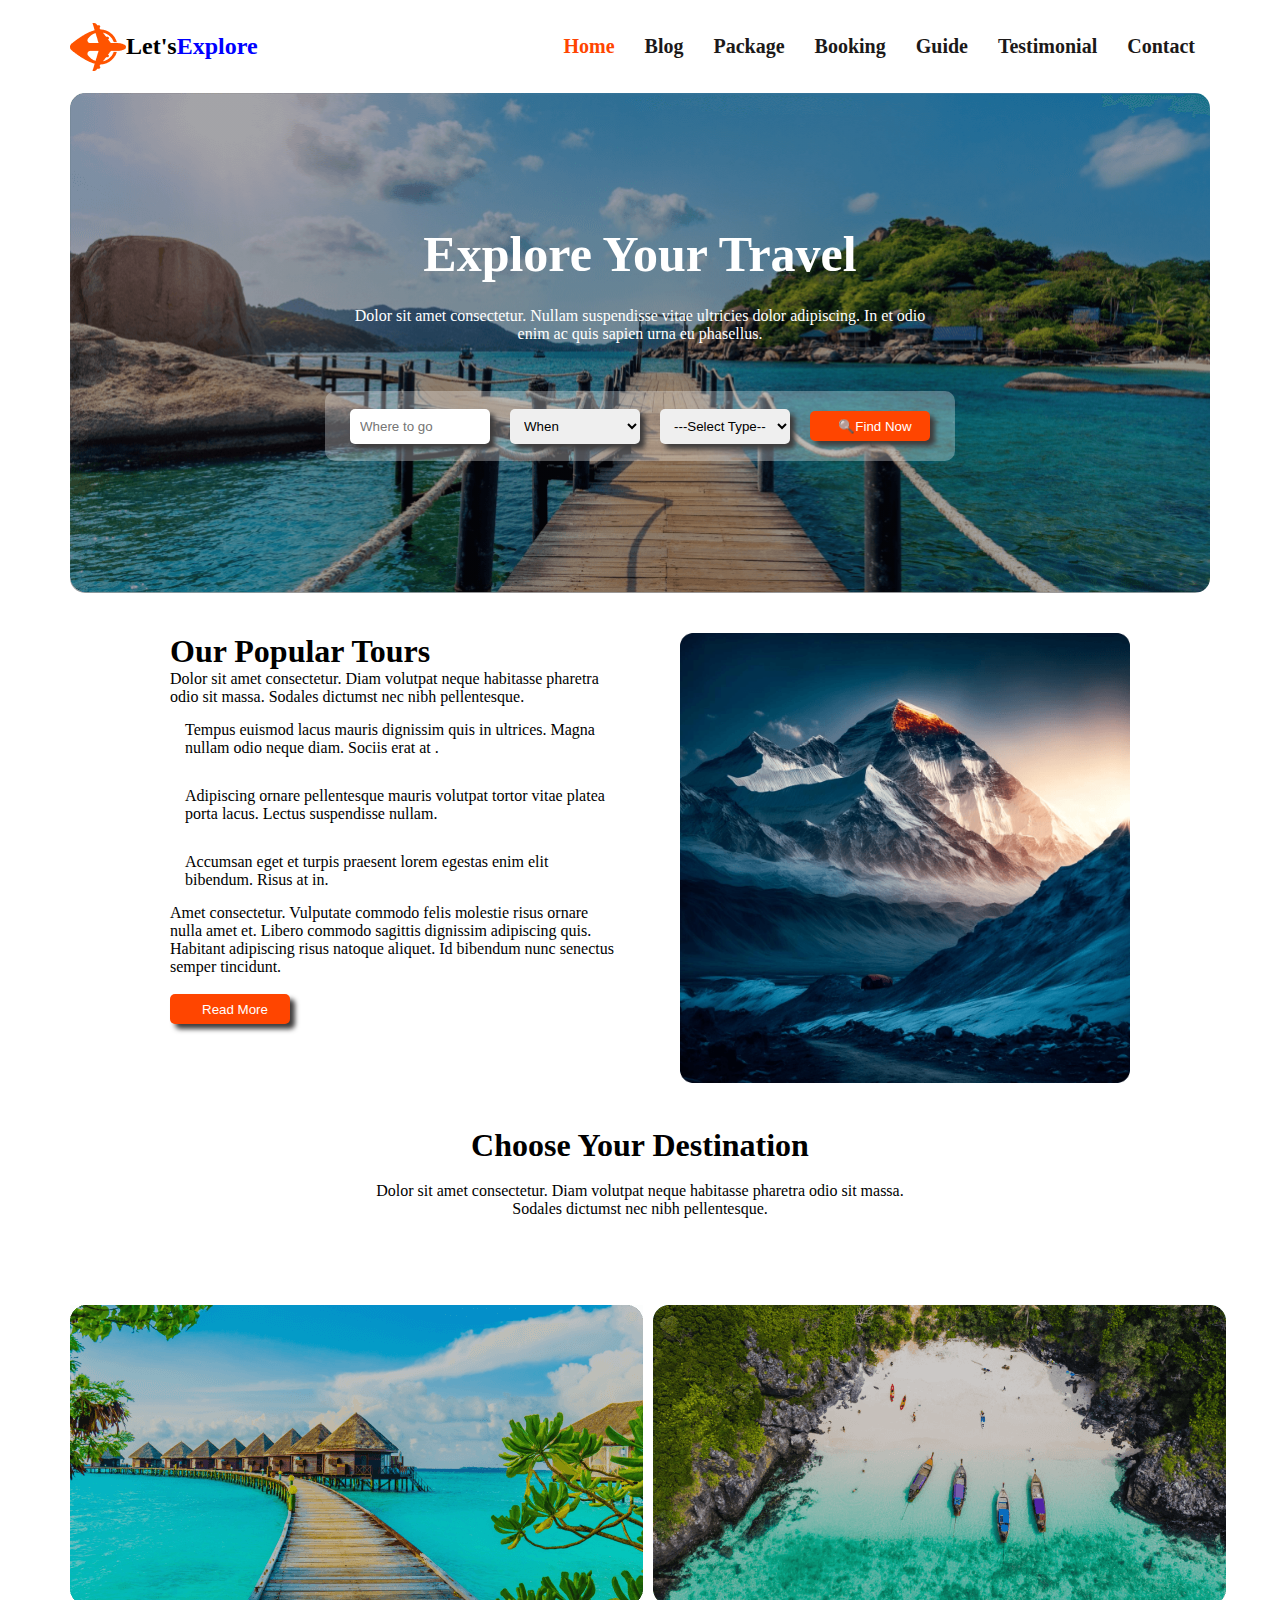
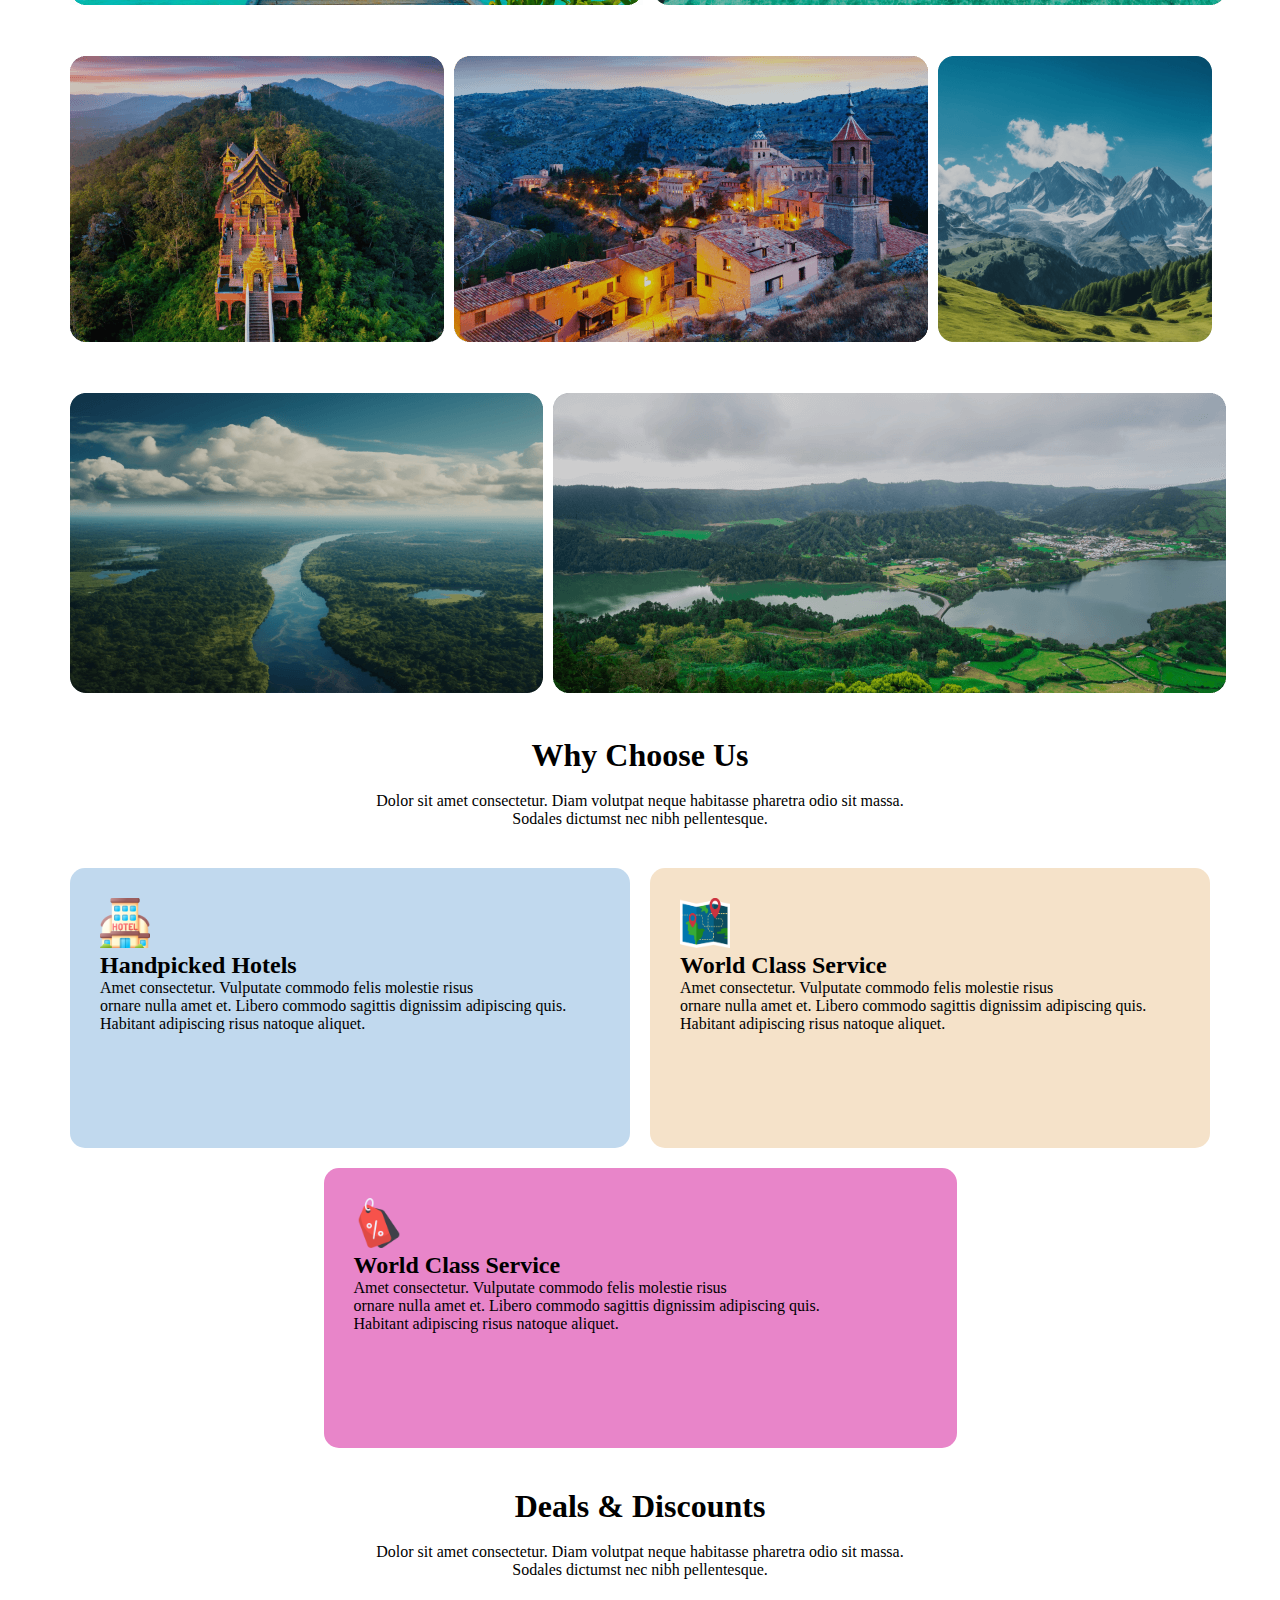
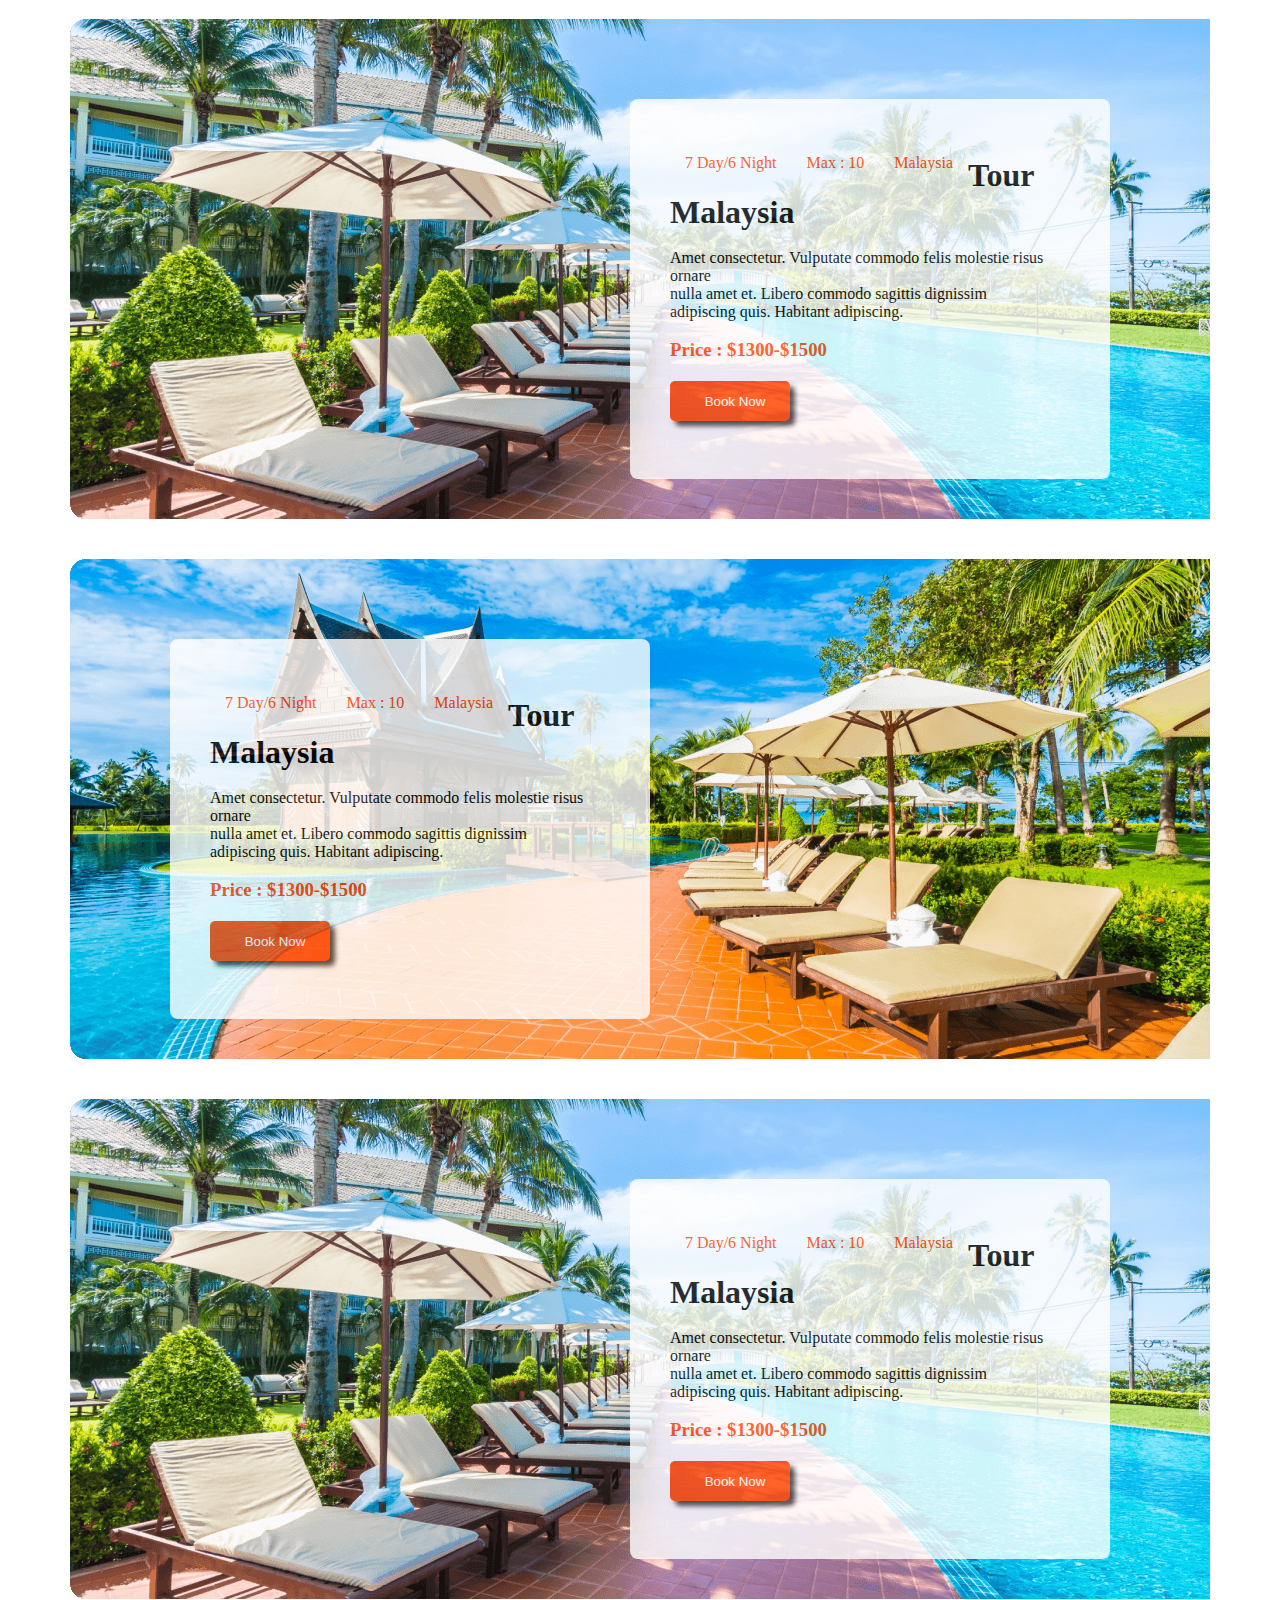
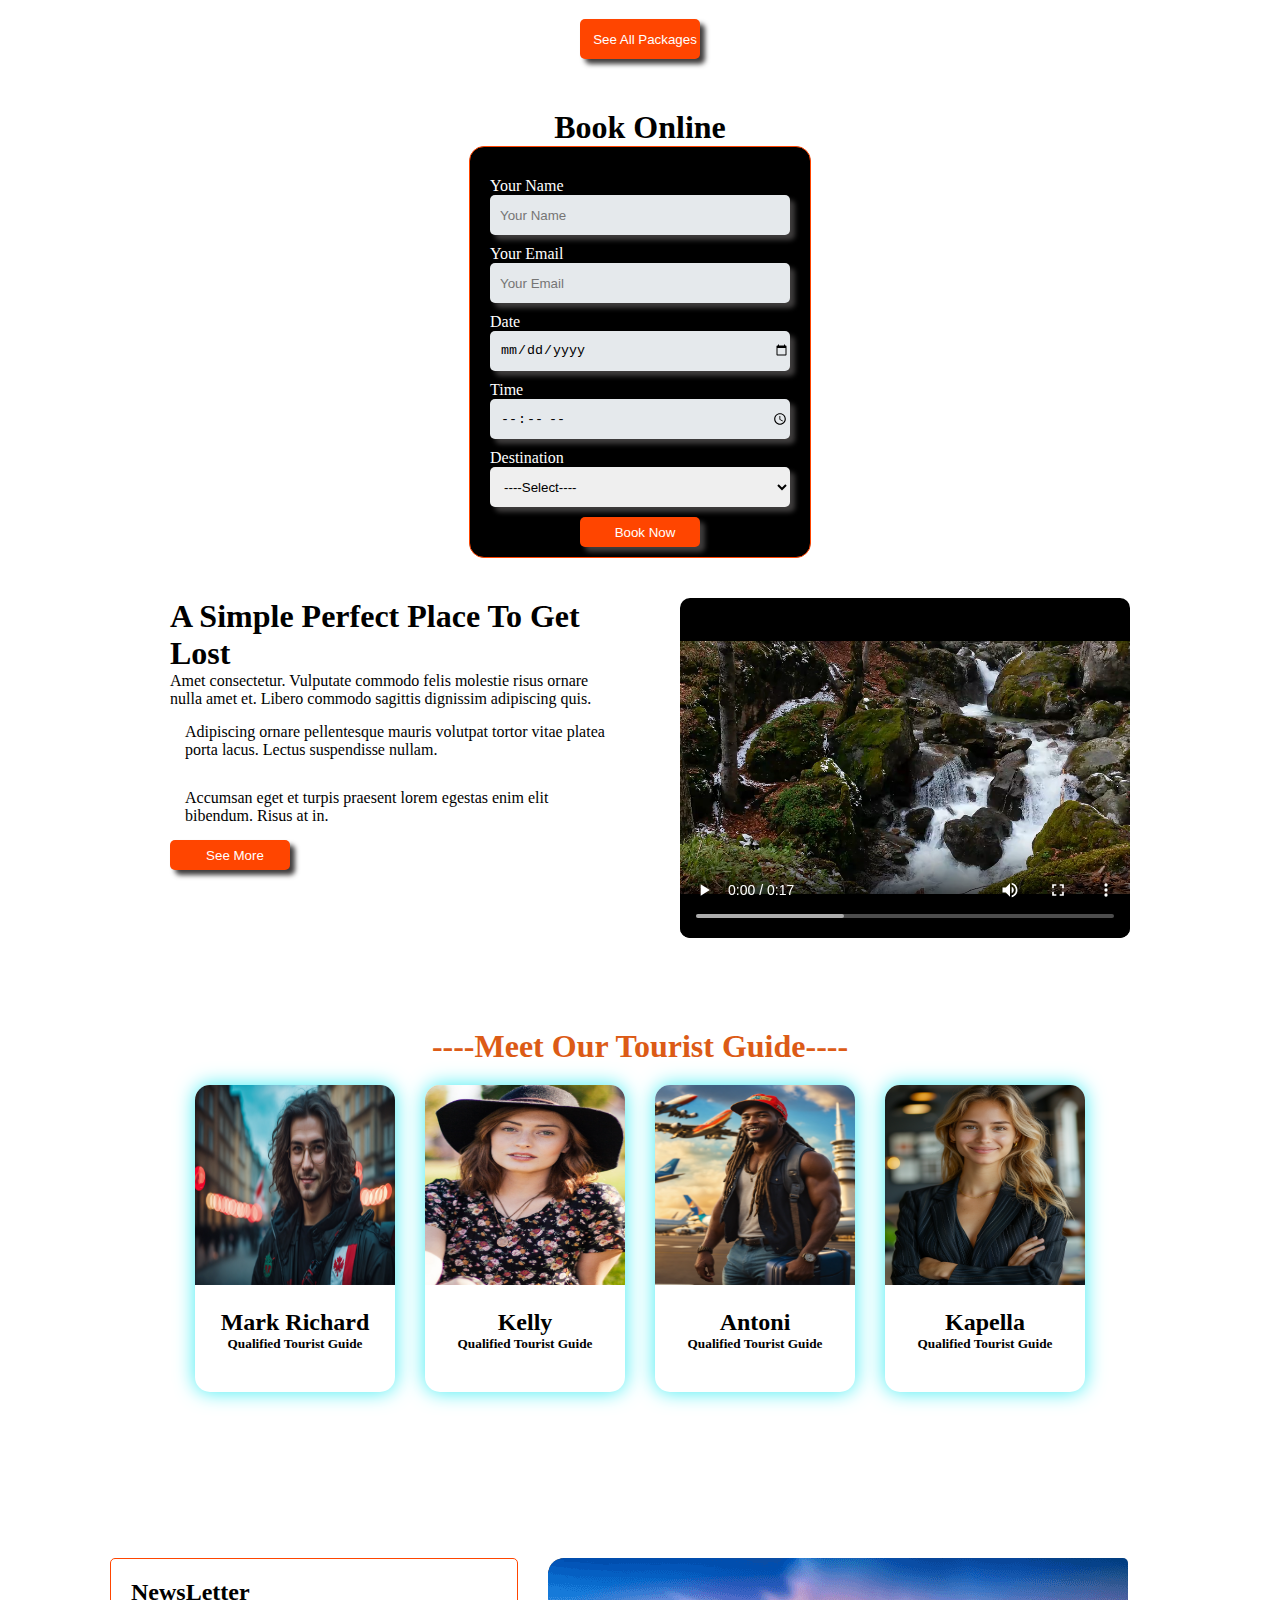
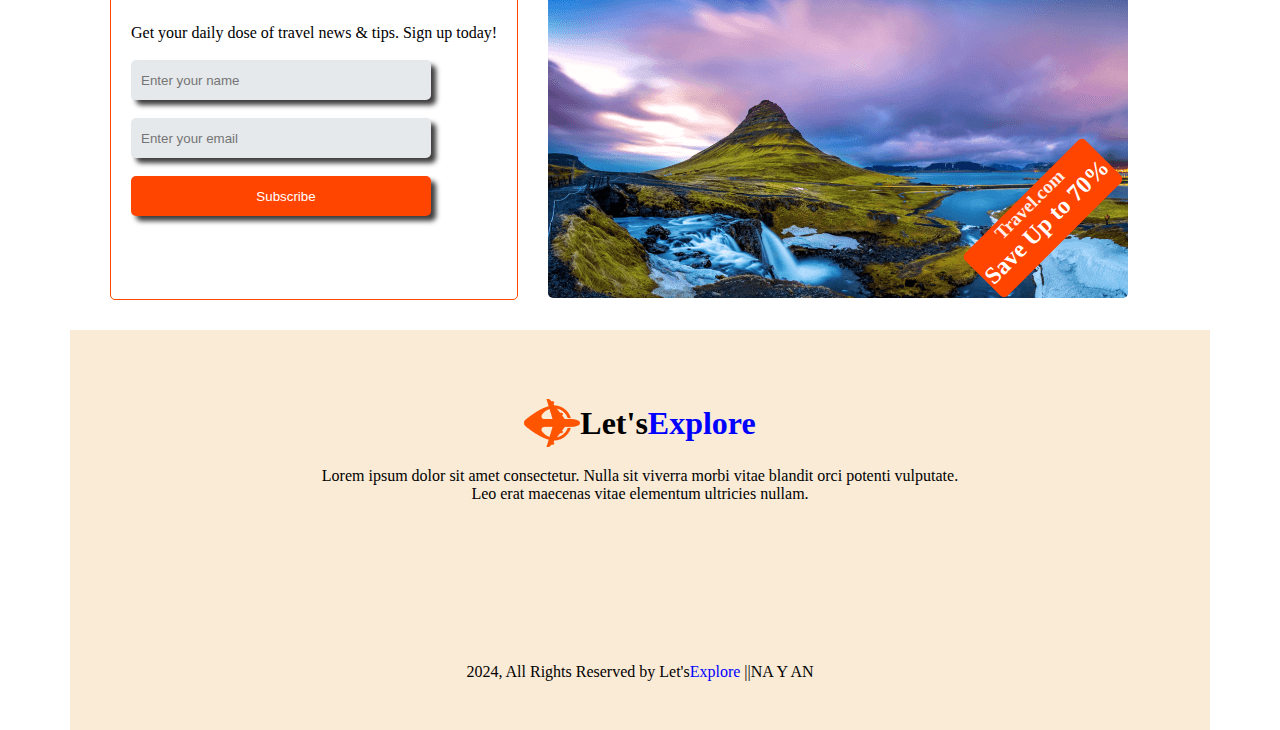
<file: index.html>
<!DOCTYPE html>
<html lang="en">
<head>
    <meta charset="UTF-8">
    <meta name="viewport" content="width=device-width, initial-scale=1.0">
    <title>Let's Explore</title>
    <link rel="shortcut icon" href="./Images/navlogo.png" type="image/x-icon">
    <link rel="stylesheet" href="travel-blog.css">
    <link rel="stylesheet" href="https://cdnjs.cloudflare.com/ajax/libs/font-awesome/6.7.1/css/all.min.css" integrity="sha512-5Hs3dF2AEPkpNAR7UiOHba+lRSJNeM2ECkwxUIxC1Q/FLycGTbNapWXB4tP889k5T5Ju8fs4b1P5z/iB4nMfSQ==" crossorigin="anonymous" referrerpolicy="no-referrer" />
</head>
<body>

    <header>
                    <!-- Navbar section -->

            <div class="navbar">
                <nav>
                    <ul class="nav-head">
                        <div class="nav-left">
                            <img src="Images/navlogo.png" alt="">
                            <h2>Let's<span>Explore</span></h2>
                            
                        </div>
                        <div class="nav-title">
                            <li><a style="color: orangered;" href="#home">Home</a></li>
                            <li><a href="#blog">Blog</a></li>
                            <li><a href="#package">Package</a></li>
                            <li><a href="#book">Booking</a></li>
                            <li><a href="#guide">Guide</a></li>
                            <li><a href="#testimonial">Testimonial</a></li>
                            <li><a href="#contact">Contact</a></li>

                        </div>
                    </ul>
                </nav>
            </div>

        <!-- Banner Section -->
        
            <div id="home" class="banner">
                <div class="banner-outer">
                    <div class="banner-title">
                        <div class="banner-heading">
                            <h1>Explore Your Travel</h1>
                        </div>
                        <p>Dolor sit amet consectetur. Nullam suspendisse vitae ultricies dolor adipiscing. In et odio <br> enim ac quis sapien urna eu phasellus.</p>
                    </div>
                    <div class="input-section-outer">
                        <div class="input-section">
                            <input class="input-inner" placeholder="Where to go" type="text" name="" id="">
                            <select class="input-inner" name="" id="">
                                <option selected value="">When</option>
                                <option value="">ngbng</option>
                                <option value="">fbgb</option>
                                <option value="">gfddfg</option>
                            </select>
                            <select class="input-inner" name="" id="">
                                <option selected value="">---Select Type--</option>
                                <option value="">Day</option>
                                <option value="">Night</option>
                            </select>
                            <button class="input-inner" >🔍Find Now</button>
                        </div>
                    </div>
                </div>
            </div>
 </header>

<main>
              <!-- popular section -->

    <div class="popular-section">
        <div class="popular-title">
            <h1>Our Popular Tours</h1>
            <p>
                <p>Dolor sit amet consectetur. Diam volutpat neque habitasse pharetra odio sit massa. Sodales dictumst nec nibh pellentesque.</p>
                <li>Tempus euismod lacus mauris dignissim quis in ultrices. Magna nullam odio neque diam. Sociis erat at .</li>
                <li>Adipiscing ornare pellentesque mauris volutpat tortor vitae platea porta lacus. Lectus suspendisse nullam.</li>
                <li> Accumsan eget et turpis praesent lorem egestas enim elit bibendum. Risus at in.</li>
                <p>Amet consectetur. Vulputate commodo felis molestie risus 
                    ornare nulla amet et. Libero commodo sagittis dignissim adipiscing quis. Habitant adipiscing risus natoque aliquet. Id bibendum nunc senectus semper tincidunt. </p>
            </p><br>
            <button>Read More</button>
        </div>
        
        <div class="popular-img-first">
            <img src="./Images/popular.png" alt="">
        </div>
    </div>

    <!-- Destination section -->
     <div class="destination-section">
        <h1>Choose Your Destination</h1><br>
        <p>Dolor sit amet consectetur. Diam volutpat neque habitasse pharetra odio sit massa. <br> Sodales dictumst nec nibh pellentesque.</p>
     </div>

     <!-- multi-image section -->
      <div id="blog" class="multi-img">
        <div class="st-nd">

            <div class="img1">
                <h3>Maldives</h3>
                <img src="./Images/maldive.png" alt="">
            </div>
            <div class="img1">
                <h3>Indonesia</h3>
                <img src="./Images/indonesia.png" alt="">
            </div>
        </div>
         <div class="rd-to-th">
            <div class="img1">
                <h3>Srilanka</h3>
                <img src="./Images/srilanka.png" alt="">
            </div>
           <div class="img1">
                <h3>North America</h3>
                <img src="./Images/north.png" alt="">
           </div>
            <div class="img1">
                <h3>Kashmir</h3>
                <img src="./Images/kashmir.png" alt="">
            </div>
         </div>
         <div class="th">
            <div class="img1">
                <h3>Bangladesh</h3>
                <img src="./Images/bangladesh.png" alt="">
            </div>
            <div class="img1">
                <h3>Sundarban</h3>
                <img src="./Images/bandarban.png" alt="">
            </div>
         </div>
      </div>
   

          <!-- Choose section -->
     <div class="destination-section">
        <h1>Why Choose Us</h1><br>
        <p>Dolor sit amet consectetur. Diam volutpat neque habitasse pharetra odio sit massa. <br> Sodales dictumst nec nibh pellentesque.</p>
     </div>
      
     <!-- service section -->
      <div class="service">
        <div class="first">
            <img class="service-icons" src="./Images/hotel.png" alt="">
            <h2>Handpicked Hotels</h2>
            <p>Amet consectetur. Vulputate commodo felis molestie risus <br> ornare nulla amet et. Libero commodo sagittis dignissim adipiscing quis. <br> Habitant adipiscing risus natoque aliquet. </p>
        </div>
        <div class="second">
            <img  class="service-icons" src="./Images/map.png" alt="">
            <h2>World Class Service</h2>
            <p>Amet consectetur. Vulputate commodo felis molestie risus <br> ornare nulla amet et. Libero commodo sagittis dignissim adipiscing quis. <br> Habitant adipiscing risus natoque aliquet. </p>
        </div>
    </div>
        <div class="service2">
            <div class="third">
                <img class="service-icons" src="./Images/price.png" alt="">
                <h2>World Class Service</h2>
                <p>Amet consectetur. Vulputate commodo felis molestie risus <br> ornare nulla amet et. Libero commodo sagittis dignissim adipiscing quis. <br> Habitant adipiscing risus natoque aliquet. </p>
            </div>
        </div>
      


      <!-- Discounts section -->
      <div class="destination-section">
        <h1>Deals & Discounts</h1><br>
        <p>Dolor sit amet consectetur. Diam volutpat neque habitasse pharetra odio sit massa. <br> Sodales dictumst nec nibh pellentesque.</p>
     </div>

     <!-- Double div section -->
      <div id="package" class="double-div">
        <div class="front-div">
                 <div class="icons">
                    <ul>
                        
                        <li><i class="fa-solid fa-clock"></i> 7 Day/6 Night</li>
                        
                        <li><i class="fa-solid fa-user-group"></i> Max : 10</li>
                        

                        <li><i class="fa-solid fa-location-dot"></i></i> Malaysia</li>
                    </ul><br>
                 </div>
                 
                
                    <h1>Tour Malaysia</h1><br>
                <p>Amet consectetur. Vulputate commodo felis  
                    molestie risus  ornare<br> nulla amet et.  Libero commodo sagittis dignissim<br> adipiscing quis.  Habitant adipiscing.</p> <br>
                    <h3 style="color: orangered;">Price : $1300-$1500</h3>
                <button class="inner-btn">Book Now</button>
                
            
        </div>
      </div>
      <div class="double-div-left">
        <div class="front-div-left">
                 <div class="icons">
                    <ul>
                        
                        <li><i class="fa-solid fa-clock"></i> 7 Day/6 Night</li>
                        
                        <li><i class="fa-solid fa-user-group"></i> Max : 10</li>
                        

                        <li><i class="fa-solid fa-location-dot"></i></i> Malaysia</li>
                    </ul><br>
                 </div>
                <h1>Tour Malaysia</h1><br>
                <p>Amet consectetur. Vulputate commodo felis  
                    molestie risus  ornare<br> nulla amet et.  Libero commodo sagittis dignissim<br> adipiscing quis.  Habitant adipiscing.</p> <br>
                    <h3 style="color: orangered;">Price : $1300-$1500</h3>
                <button class="inner-btn">Book Now</button>
            
        </div>
      </div>
      <div class="double-div">
        <div class="front-div">
                 <div class="icons">
                    <ul>
                        
                        <li><i class="fa-solid fa-clock"></i> 7 Day/6 Night</li>
                        
                        <li><i class="fa-solid fa-user-group"></i> Max : 10</li>
                        

                        <li><i class="fa-solid fa-location-dot"></i></i> Malaysia</li>
                    </ul><br>
                 </div>
                <h1>Tour Malaysia</h1><br>
                <p>Amet consectetur. Vulputate commodo felis  
                    molestie risus  ornare<br> nulla amet et.  Libero commodo sagittis dignissim<br> adipiscing quis.  Habitant adipiscing.</p> <br>
                    <h3 style="color: orangered;">Price : $1300-$1500</h3>
                <button class="inner-btn">Book Now</button>
            
        </div>
      </div>

      <!-- All package button -->
       <div class="all-package">
            <button class="inner-btn">See All Packages</button>
       </div>


       <!--Online Booking Start -->
    <div id="book" class="booking">
            <h1 class="">Book Online</h1>
            <form>
                <div id="booking" class="news-letter-left">
                    
                        <div class="name">
                            <label for="name">Your Name</label><br>
                            <input type="text" class="news-input" id="name" placeholder="Your Name">
                            
                        </div>
                   
                        <div class="email">
                            <label for="email">Your Email</label><br>
                            <input type="email" class="news-input" id="email" placeholder="Your Email">
                            
                        </div>

                        <div class="date" id="date3" >
                            <label for="datetime">Date</label><br>
                            <input type="date" class="news-input" id="datetime" placeholder="Date & Time" />
                            
                        </div>
                        <div class="date" id="date3" >
                            <label for="datetime">Time</label><br>
                            <input type="time" class="news-input" id="datetime" placeholder="Date & Time" />
                            
                        </div>

                        <div class="destination">
                            <label for="select1">Destination</label><br>
                            <select class="news-input" id="select1">
                                <option selected value="8">----Select----</option>
                                <option value="1">Maldives</option>
                                <option value="2">Indonesia</option>
                                <option value="3">Srilanka</option>
                                <option value="4">North America</option>
                                <option value="5">Kashmir</option>
                                <option value="6">Bangladesh</option>
                                <option value="7">Bandarban</option>
                                

                            </select>
                            
                        </div>
                   
  
                    <div style="text-align: center;" class="book-btn">
                        <button class="" type="submit">Book Now</button>
                    </div>
                </div>
            </form>
    </div>

       <!-- Online Booking End -->

       <!-- Video section  -->

       <div id="testimonial" class="popular-section">
        <div class="popular-title">
            <h1>A Simple Perfect Place To Get Lost</h1>
            <p>
                 <p>Amet consectetur. Vulputate commodo felis molestie risus 
                    ornare nulla amet et. Libero commodo sagittis dignissim adipiscing quis.</p>
                
                <li>Adipiscing ornare pellentesque mauris volutpat tortor vitae platea porta lacus. Lectus suspendisse nullam.</li>
                <li> Accumsan eget et turpis praesent lorem egestas enim elit bibendum. Risus at in.</li>
               
            </p><br>
            <button>See More</button>
        </div>
        
        <div class="popular-img">
            
            <video controls src="./Images/mountain.mp4"></video>
        </div>
    </div>


                             <!-- Testimonial Section Start -->

    
  <div id="guide" class="tourist-guide-outer">
    <h1>----Meet Our Tourist Guide----</h1>    
    <div class="tourist-guide">
           
            <div class="guide">
                 <div class="guide-part1">
                     <img src="./Images/mark.webp" alt="">
                 </div>
                 <div class="guide-part2">
                     <h2>Mark Richard</h2>
                     <h5>Qualified Tourist Guide</h5>
                     <div class="guide-icons">
                        <i class="fa-brands fa-twitter"></i>
                        <i class="fa-brands fa-facebook"></i>
                        <i class="fa-brands fa-instagram"></i>
                     </div>
            
                 </div>
            </div>
            <div class="guide">
                 <div class="guide-part1">
                     <img src="./Images/f1.jpg" alt="">
                 </div>
                 <div class="guide-part2">
                     <h2>Kelly</h2>
                     <h5>Qualified Tourist Guide</h5>
                     <div class="guide-icons">
                        <i class="fa-brands fa-twitter"></i>
                        <i class="fa-brands fa-facebook"></i>
                        <i class="fa-brands fa-instagram"></i>
                     </div>
            
                 </div>
            </div>
            <div class="guide">
                 <div class="guide-part1">
                     <img src="./Images/antoni.webp" alt="">
                 </div>
                 <div class="guide-part2">
                     <h2>Antoni</h2>
                     <h5>Qualified Tourist Guide</h5>
                     <div class="guide-icons">
                        <i class="fa-brands fa-twitter"></i>
                        <i class="fa-brands fa-facebook"></i>
                        <i class="fa-brands fa-instagram"></i>
                     </div>
            
                 </div>
            </div>
            <div class="guide">
                 <div class="guide-part1">
                     <img src="./Images/f2.png" alt="">
                 </div>
                 <div class="guide-part2">
                     <h2>Kapella</h2>
                     <h5>Qualified Tourist Guide</h5>
                     <div class="guide-icons">
                        <i class="fa-brands fa-twitter"></i>
                        <i class="fa-brands fa-facebook"></i>
                        <i class="fa-brands fa-instagram"></i>
                     </div>
            
                 </div>
            </div>
          
           </div> 
  </div>             

    <!-- News Letter section -->

    <div id="contact" class="news-letter">
        <div class="news-letter-left">
            <h2>NewsLetter</h2><br>
            <p>Get your daily dose of travel news & tips. Sign up today!</p><br>
            <input class="news-input" type="text" placeholder="Enter your name" name="" id=""><br><br>
            <input class="news-input" type="email" placeholder="Enter your email" name="" id=""><br><br>
            <button class="news-input">Subscribe</button><br><br>
        </div>
        <div class="news-letter-right">
            <div class="uper">
                <h3 style="opacity: 0.9;">Travel.com </h3>
                <h2>Save Up to 70%</h2>
            </div>
            
        </div>
    </div>


</main>
<!-- Footer-section -->
    <footer>
        <div class="footer-section">
            <div class="logo-title">
                <div class="logo">
                    <img src="./Images/navlogo.png" alt="">
                    <h1>Let's<span>Explore</span></h1>
                </div>
                <div class="footer-title">
                    <p>Lorem ipsum dolor sit amet consectetur. Nulla sit viverra morbi vitae blandit orci potenti vulputate. <br> Leo erat maecenas vitae elementum ultricies nullam. </p>
                </div>
                <div class="footer-icons">
                    <i class="fa-brands fa-twitter"></i>
                    <i class="fa-brands fa-facebook"></i>
                    <i class="fa-brands fa-instagram"></i>
                    <i class="fa-brands fa-github"></i>
                </div>
            </div>
            <div class="footer-lower">
                <p>2024, All Rights Reserved by Let's<span>Explore</span> ||NA Y AN</p>
            </div>
        </div>
    </footer>
    
</body>
</html>
</file>
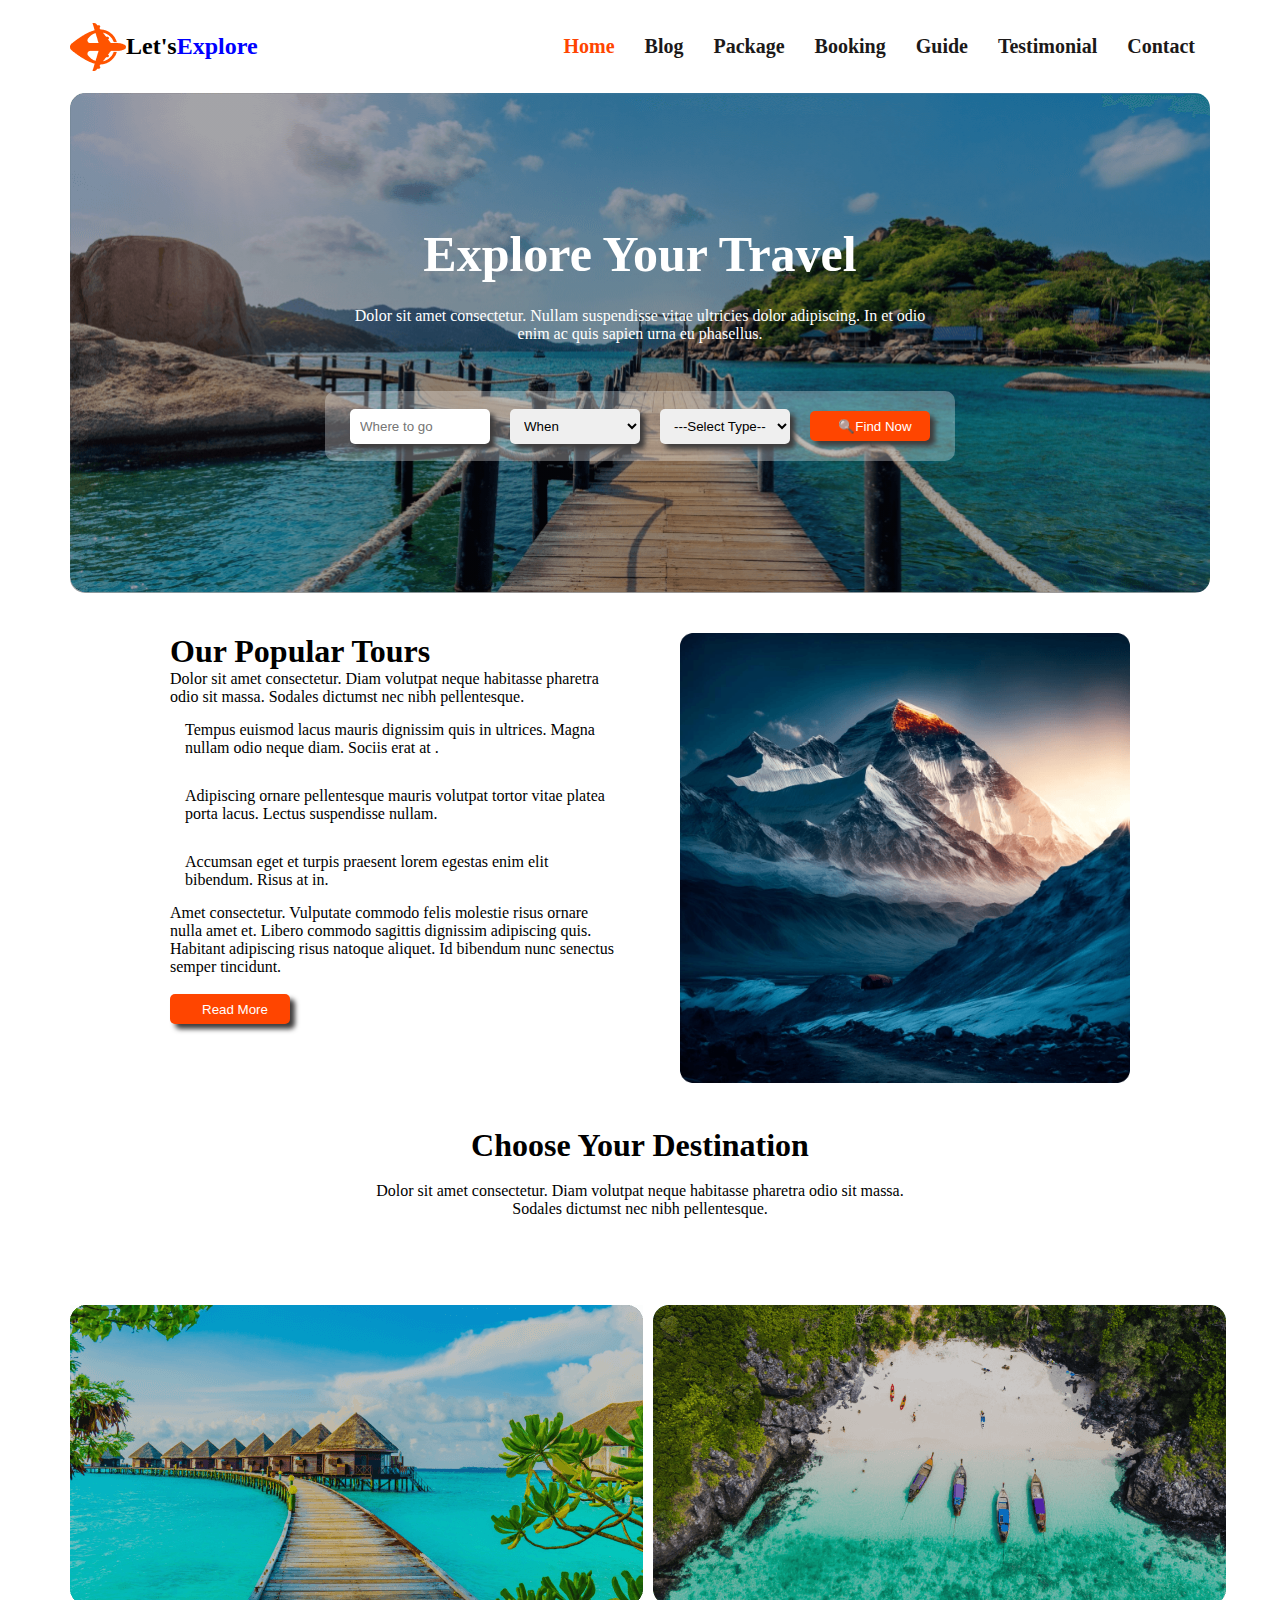
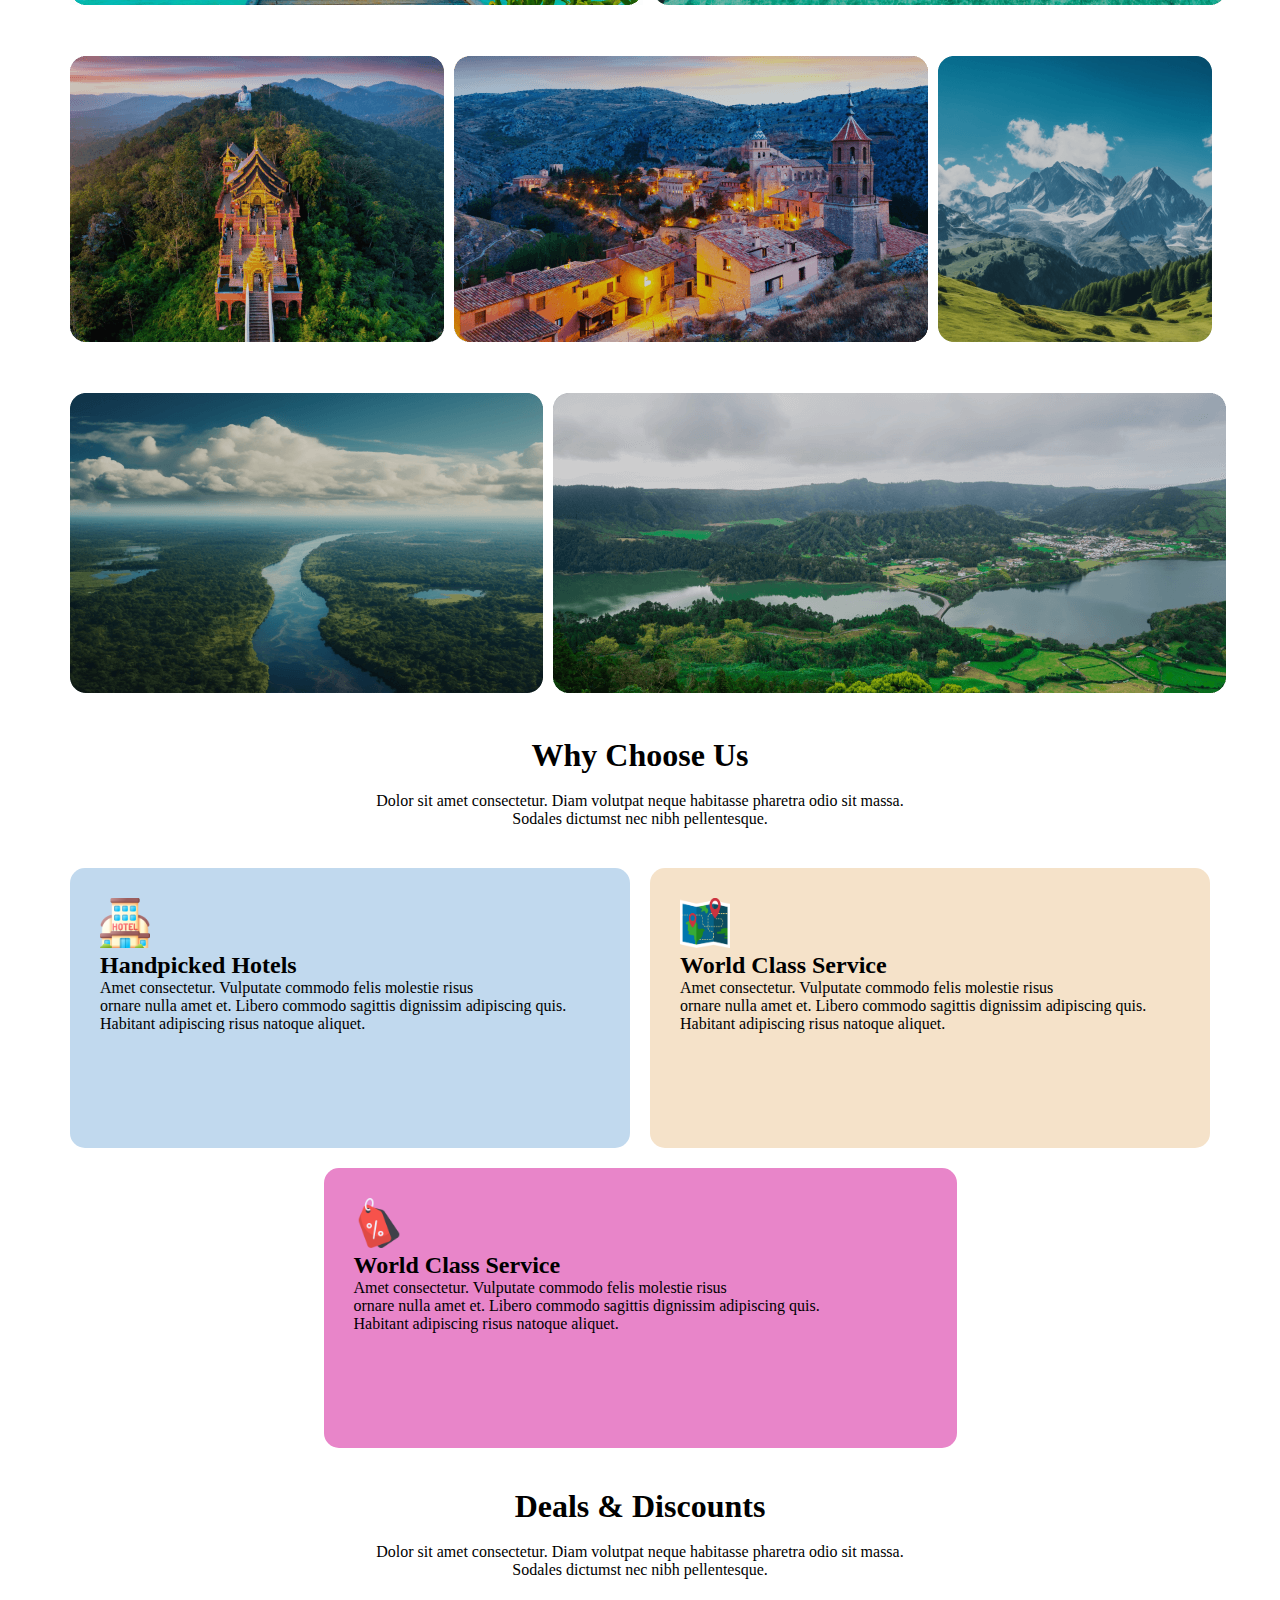
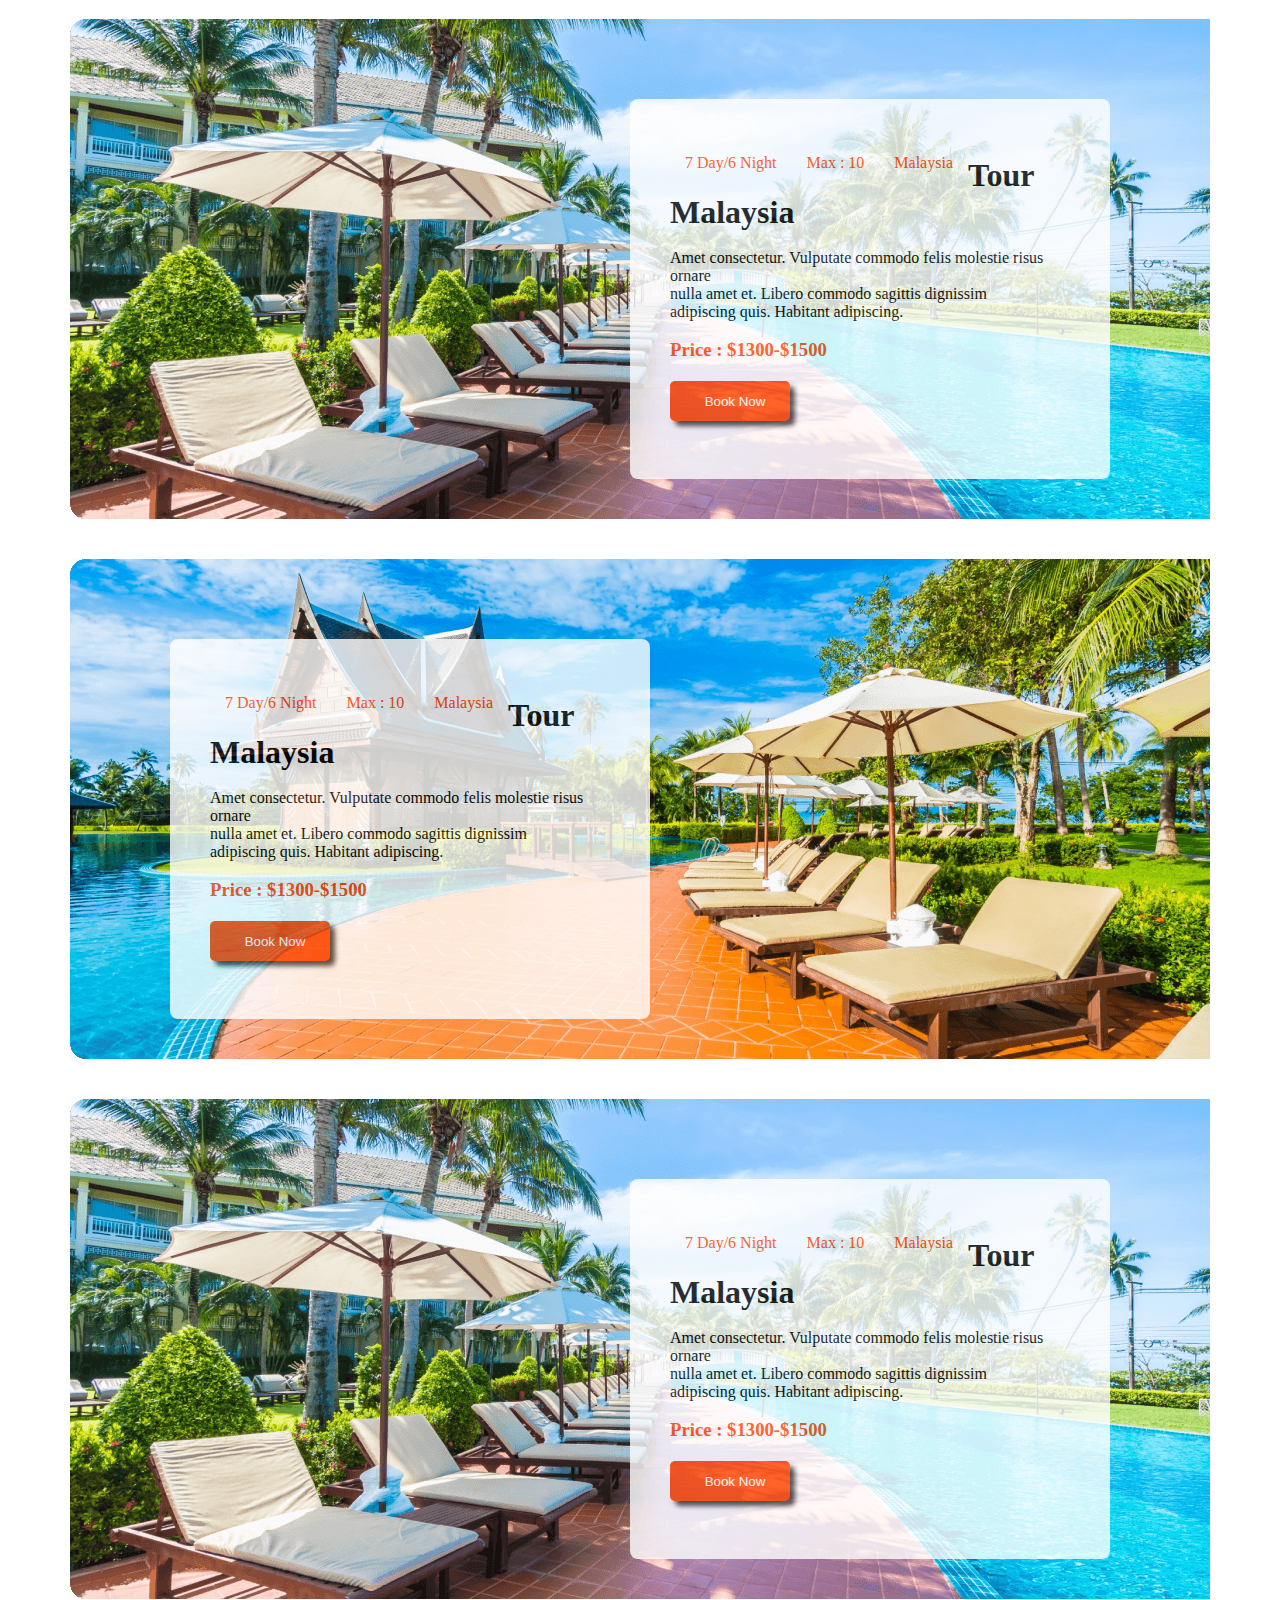
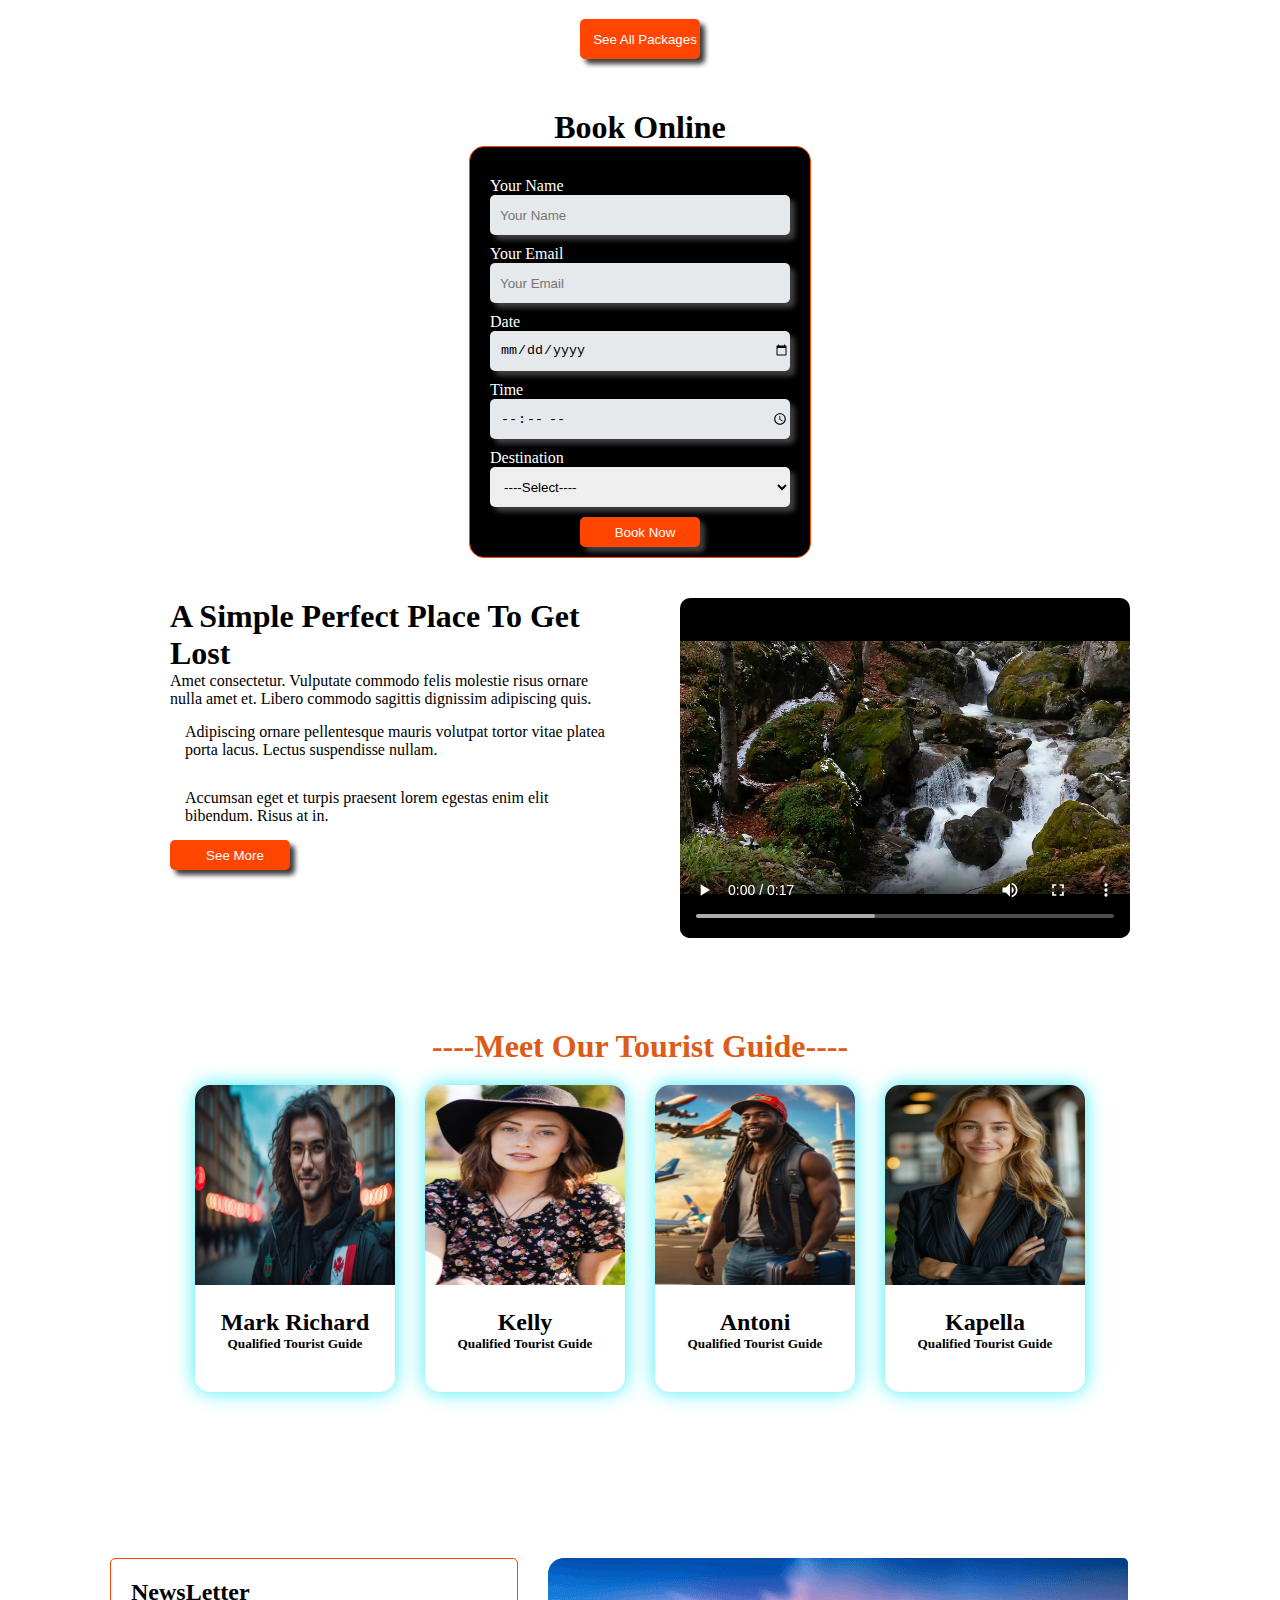
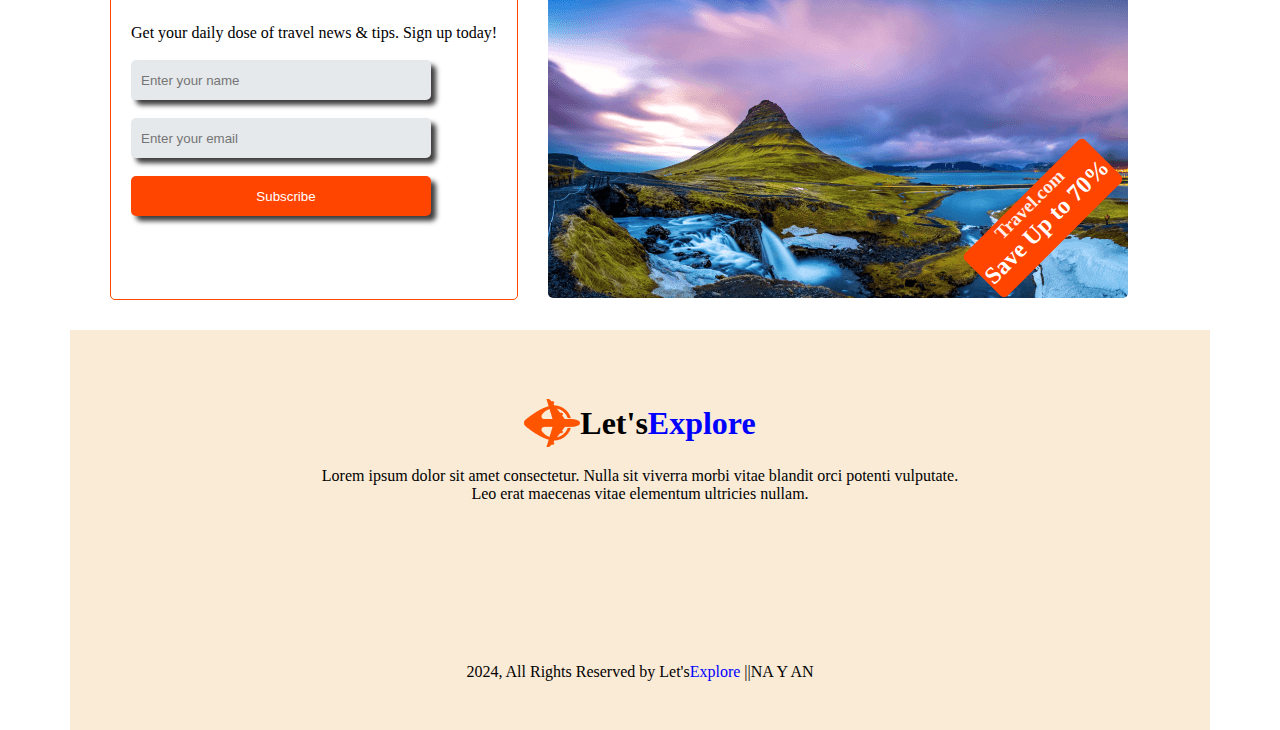
<file: travel-blog.html>
<!DOCTYPE html>
<html lang="en">
<head>
    <meta charset="UTF-8">
    <meta name="viewport" content="width=device-width, initial-scale=1.0">
    <title>Let's Explore</title>
    <link rel="shortcut icon" href="./Images/navlogo.png" type="image/x-icon">
    <link rel="stylesheet" href="travel-blog.css">
    <link rel="stylesheet" href="https://cdnjs.cloudflare.com/ajax/libs/font-awesome/6.7.1/css/all.min.css" integrity="sha512-5Hs3dF2AEPkpNAR7UiOHba+lRSJNeM2ECkwxUIxC1Q/FLycGTbNapWXB4tP889k5T5Ju8fs4b1P5z/iB4nMfSQ==" crossorigin="anonymous" referrerpolicy="no-referrer" />
</head>
<body>

    <header>
                    <!-- Navbar section -->

            <div class="navbar">
                <nav>
                    <ul class="nav-head">
                        <div class="nav-left">
                            <img src="Images/navlogo.png" alt="">
                            <h2>Let's<span>Explore</span></h2>
                            
                        </div>
                        <div class="nav-title">
                            <li><a style="color: orangered;" href="#home">Home</a></li>
                            <li><a href="#blog">Blog</a></li>
                            <li><a href="#package">Package</a></li>
                            <li><a href="#book">Booking</a></li>
                            <li><a href="#guide">Guide</a></li>
                            <li><a href="#testimonial">Testimonial</a></li>
                            <li><a href="#contact">Contact</a></li>

                        </div>
                    </ul>
                </nav>
            </div>

        <!-- Banner Section -->
        
            <div id="home" class="banner">
                <div class="banner-outer">
                    <div class="banner-title">
                        <div class="banner-heading">
                            <h1>Explore Your Travel</h1>
                        </div>
                        <p>Dolor sit amet consectetur. Nullam suspendisse vitae ultricies dolor adipiscing. In et odio <br> enim ac quis sapien urna eu phasellus.</p>
                    </div>
                    <div class="input-section-outer">
                        <div class="input-section">
                            <input class="input-inner" placeholder="Where to go" type="text" name="" id="">
                            <select class="input-inner" name="" id="">
                                <option selected value="">When</option>
                                <option value="">ngbng</option>
                                <option value="">fbgb</option>
                                <option value="">gfddfg</option>
                            </select>
                            <select class="input-inner" name="" id="">
                                <option selected value="">---Select Type--</option>
                                <option value="">Day</option>
                                <option value="">Night</option>
                            </select>
                            <button class="input-inner" >🔍Find Now</button>
                        </div>
                    </div>
                </div>
            </div>
 </header>

<main>
              <!-- popular section -->

    <div class="popular-section">
        <div class="popular-title">
            <h1>Our Popular Tours</h1>
            <p>
                <p>Dolor sit amet consectetur. Diam volutpat neque habitasse pharetra odio sit massa. Sodales dictumst nec nibh pellentesque.</p>
                <li>Tempus euismod lacus mauris dignissim quis in ultrices. Magna nullam odio neque diam. Sociis erat at .</li>
                <li>Adipiscing ornare pellentesque mauris volutpat tortor vitae platea porta lacus. Lectus suspendisse nullam.</li>
                <li> Accumsan eget et turpis praesent lorem egestas enim elit bibendum. Risus at in.</li>
                <p>Amet consectetur. Vulputate commodo felis molestie risus 
                    ornare nulla amet et. Libero commodo sagittis dignissim adipiscing quis. Habitant adipiscing risus natoque aliquet. Id bibendum nunc senectus semper tincidunt. </p>
            </p><br>
            <button>Read More</button>
        </div>
        
        <div class="popular-img-first">
            <img src="./Images/popular.png" alt="">
        </div>
    </div>

    <!-- Destination section -->
     <div class="destination-section">
        <h1>Choose Your Destination</h1><br>
        <p>Dolor sit amet consectetur. Diam volutpat neque habitasse pharetra odio sit massa. <br> Sodales dictumst nec nibh pellentesque.</p>
     </div>

     <!-- multi-image section -->
      <div id="blog" class="multi-img">
        <div class="st-nd">

            <div class="img1">
                <h3>Maldives</h3>
                <img src="./Images/maldive.png" alt="">
            </div>
            <div class="img1">
                <h3>Indonesia</h3>
                <img src="./Images/indonesia.png" alt="">
            </div>
        </div>
         <div class="rd-to-th">
            <div class="img1">
                <h3>Srilanka</h3>
                <img src="./Images/srilanka.png" alt="">
            </div>
           <div class="img1">
                <h3>North America</h3>
                <img src="./Images/north.png" alt="">
           </div>
            <div class="img1">
                <h3>Kashmir</h3>
                <img src="./Images/kashmir.png" alt="">
            </div>
         </div>
         <div class="th">
            <div class="img1">
                <h3>Bangladesh</h3>
                <img src="./Images/bangladesh.png" alt="">
            </div>
            <div class="img1">
                <h3>Sundarban</h3>
                <img src="./Images/bandarban.png" alt="">
            </div>
         </div>
      </div>
   

          <!-- Choose section -->
     <div class="destination-section">
        <h1>Why Choose Us</h1><br>
        <p>Dolor sit amet consectetur. Diam volutpat neque habitasse pharetra odio sit massa. <br> Sodales dictumst nec nibh pellentesque.</p>
     </div>
      
     <!-- service section -->
      <div class="service">
        <div class="first">
            <img class="service-icons" src="./Images/hotel.png" alt="">
            <h2>Handpicked Hotels</h2>
            <p>Amet consectetur. Vulputate commodo felis molestie risus <br> ornare nulla amet et. Libero commodo sagittis dignissim adipiscing quis. <br> Habitant adipiscing risus natoque aliquet. </p>
        </div>
        <div class="second">
            <img  class="service-icons" src="./Images/map.png" alt="">
            <h2>World Class Service</h2>
            <p>Amet consectetur. Vulputate commodo felis molestie risus <br> ornare nulla amet et. Libero commodo sagittis dignissim adipiscing quis. <br> Habitant adipiscing risus natoque aliquet. </p>
        </div>
    </div>
        <div class="service2">
            <div class="third">
                <img class="service-icons" src="./Images/price.png" alt="">
                <h2>World Class Service</h2>
                <p>Amet consectetur. Vulputate commodo felis molestie risus <br> ornare nulla amet et. Libero commodo sagittis dignissim adipiscing quis. <br> Habitant adipiscing risus natoque aliquet. </p>
            </div>
        </div>
      


      <!-- Discounts section -->
      <div class="destination-section">
        <h1>Deals & Discounts</h1><br>
        <p>Dolor sit amet consectetur. Diam volutpat neque habitasse pharetra odio sit massa. <br> Sodales dictumst nec nibh pellentesque.</p>
     </div>

     <!-- Double div section -->
      <div id="package" class="double-div">
        <div class="front-div">
                 <div class="icons">
                    <ul>
                        
                        <li><i class="fa-solid fa-clock"></i> 7 Day/6 Night</li>
                        
                        <li><i class="fa-solid fa-user-group"></i> Max : 10</li>
                        

                        <li><i class="fa-solid fa-location-dot"></i></i> Malaysia</li>
                    </ul><br>
                 </div>
                 
                
                    <h1>Tour Malaysia</h1><br>
                <p>Amet consectetur. Vulputate commodo felis  
                    molestie risus  ornare<br> nulla amet et.  Libero commodo sagittis dignissim<br> adipiscing quis.  Habitant adipiscing.</p> <br>
                    <h3 style="color: orangered;">Price : $1300-$1500</h3>
                <button class="inner-btn">Book Now</button>
                
            
        </div>
      </div>
      <div class="double-div-left">
        <div class="front-div-left">
                 <div class="icons">
                    <ul>
                        
                        <li><i class="fa-solid fa-clock"></i> 7 Day/6 Night</li>
                        
                        <li><i class="fa-solid fa-user-group"></i> Max : 10</li>
                        

                        <li><i class="fa-solid fa-location-dot"></i></i> Malaysia</li>
                    </ul><br>
                 </div>
                <h1>Tour Malaysia</h1><br>
                <p>Amet consectetur. Vulputate commodo felis  
                    molestie risus  ornare<br> nulla amet et.  Libero commodo sagittis dignissim<br> adipiscing quis.  Habitant adipiscing.</p> <br>
                    <h3 style="color: orangered;">Price : $1300-$1500</h3>
                <button class="inner-btn">Book Now</button>
            
        </div>
      </div>
      <div class="double-div">
        <div class="front-div">
                 <div class="icons">
                    <ul>
                        
                        <li><i class="fa-solid fa-clock"></i> 7 Day/6 Night</li>
                        
                        <li><i class="fa-solid fa-user-group"></i> Max : 10</li>
                        

                        <li><i class="fa-solid fa-location-dot"></i></i> Malaysia</li>
                    </ul><br>
                 </div>
                <h1>Tour Malaysia</h1><br>
                <p>Amet consectetur. Vulputate commodo felis  
                    molestie risus  ornare<br> nulla amet et.  Libero commodo sagittis dignissim<br> adipiscing quis.  Habitant adipiscing.</p> <br>
                    <h3 style="color: orangered;">Price : $1300-$1500</h3>
                <button class="inner-btn">Book Now</button>
            
        </div>
      </div>

      <!-- All package button -->
       <div class="all-package">
            <button class="inner-btn">See All Packages</button>
       </div>


       <!--Online Booking Start -->
    <div id="book" class="booking">
            <h1 class="">Book Online</h1>
            <form>
                <div id="booking" class="news-letter-left">
                    
                        <div class="name">
                            <label for="name">Your Name</label><br>
                            <input type="text" class="news-input" id="name" placeholder="Your Name">
                            
                        </div>
                   
                        <div class="email">
                            <label for="email">Your Email</label><br>
                            <input type="email" class="news-input" id="email" placeholder="Your Email">
                            
                        </div>

                        <div class="date" id="date3" >
                            <label for="datetime">Date</label><br>
                            <input type="date" class="news-input" id="datetime" placeholder="Date & Time" />
                            
                        </div>
                        <div class="date" id="date3" >
                            <label for="datetime">Time</label><br>
                            <input type="time" class="news-input" id="datetime" placeholder="Date & Time" />
                            
                        </div>

                        <div class="destination">
                            <label for="select1">Destination</label><br>
                            <select class="news-input" id="select1">
                                <option selected value="8">----Select----</option>
                                <option value="1">Maldives</option>
                                <option value="2">Indonesia</option>
                                <option value="3">Srilanka</option>
                                <option value="4">North America</option>
                                <option value="5">Kashmir</option>
                                <option value="6">Bangladesh</option>
                                <option value="7">Bandarban</option>
                                

                            </select>
                            
                        </div>
                   
  
                    <div style="text-align: center;" class="book-btn">
                        <button class="" type="submit">Book Now</button>
                    </div>
                </div>
            </form>
    </div>

       <!-- Online Booking End -->

       <!-- Video section  -->

       <div id="testimonial" class="popular-section">
        <div class="popular-title">
            <h1>A Simple Perfect Place To Get Lost</h1>
            <p>
                 <p>Amet consectetur. Vulputate commodo felis molestie risus 
                    ornare nulla amet et. Libero commodo sagittis dignissim adipiscing quis.</p>
                
                <li>Adipiscing ornare pellentesque mauris volutpat tortor vitae platea porta lacus. Lectus suspendisse nullam.</li>
                <li> Accumsan eget et turpis praesent lorem egestas enim elit bibendum. Risus at in.</li>
               
            </p><br>
            <button>See More</button>
        </div>
        
        <div class="popular-img">
            
            <video controls src="./Images/mountain.mp4"></video>
        </div>
    </div>


                             <!-- Testimonial Section Start -->

    
  <div id="guide" class="tourist-guide-outer">
    <h1>----Meet Our Tourist Guide----</h1>    
    <div class="tourist-guide">
           
            <div class="guide">
                 <div class="guide-part1">
                     <img src="./Images/mark.webp" alt="">
                 </div>
                 <div class="guide-part2">
                     <h2>Mark Richard</h2>
                     <h5>Qualified Tourist Guide</h5>
                     <div class="guide-icons">
                        <i class="fa-brands fa-twitter"></i>
                        <i class="fa-brands fa-facebook"></i>
                        <i class="fa-brands fa-instagram"></i>
                     </div>
            
                 </div>
            </div>
            <div class="guide">
                 <div class="guide-part1">
                     <img src="./Images/f1.jpg" alt="">
                 </div>
                 <div class="guide-part2">
                     <h2>Kelly</h2>
                     <h5>Qualified Tourist Guide</h5>
                     <div class="guide-icons">
                        <i class="fa-brands fa-twitter"></i>
                        <i class="fa-brands fa-facebook"></i>
                        <i class="fa-brands fa-instagram"></i>
                     </div>
            
                 </div>
            </div>
            <div class="guide">
                 <div class="guide-part1">
                     <img src="./Images/antoni.webp" alt="">
                 </div>
                 <div class="guide-part2">
                     <h2>Antoni</h2>
                     <h5>Qualified Tourist Guide</h5>
                     <div class="guide-icons">
                        <i class="fa-brands fa-twitter"></i>
                        <i class="fa-brands fa-facebook"></i>
                        <i class="fa-brands fa-instagram"></i>
                     </div>
            
                 </div>
            </div>
            <div class="guide">
                 <div class="guide-part1">
                     <img src="./Images/f2.png" alt="">
                 </div>
                 <div class="guide-part2">
                     <h2>Kapella</h2>
                     <h5>Qualified Tourist Guide</h5>
                     <div class="guide-icons">
                        <i class="fa-brands fa-twitter"></i>
                        <i class="fa-brands fa-facebook"></i>
                        <i class="fa-brands fa-instagram"></i>
                     </div>
            
                 </div>
            </div>
          
           </div> 
  </div>             

    <!-- News Letter section -->

    <div id="contact" class="news-letter">
        <div class="news-letter-left">
            <h2>NewsLetter</h2><br>
            <p>Get your daily dose of travel news & tips. Sign up today!</p><br>
            <input class="news-input" type="text" placeholder="Enter your name" name="" id=""><br><br>
            <input class="news-input" type="email" placeholder="Enter your email" name="" id=""><br><br>
            <button class="news-input">Subscribe</button><br><br>
        </div>
        <div class="news-letter-right">
            <div class="uper">
                <h3 style="opacity: 0.9;">Travel.com </h3>
                <h2>Save Up to 70%</h2>
            </div>
            
        </div>
    </div>


</main>
<!-- Footer-section -->
    <footer>
        <div class="footer-section">
            <div class="logo-title">
                <div class="logo">
                    <img src="./Images/navlogo.png" alt="">
                    <h1>Let's<span>Explore</span></h1>
                </div>
                <div class="footer-title">
                    <p>Lorem ipsum dolor sit amet consectetur. Nulla sit viverra morbi vitae blandit orci potenti vulputate. <br> Leo erat maecenas vitae elementum ultricies nullam. </p>
                </div>
                <div class="footer-icons">
                    <i class="fa-brands fa-twitter"></i>
                    <i class="fa-brands fa-facebook"></i>
                    <i class="fa-brands fa-instagram"></i>
                    <i class="fa-brands fa-github"></i>
                </div>
            </div>
            <div class="footer-lower">
                <p>2024, All Rights Reserved by Let's<span>Explore</span> ||NA Y AN</p>
            </div>
        </div>
    </footer>
    
</body>
</html>
</file>
<file: travel-blog.css>
*{
    margin: 0 ;
    padding: 0;
   
}
body{
    max-width: 1140px;
    margin: 0 auto;
}
span{
    color: blue;
}
                       /* Navbar section */
li{
   float: inline-start;
    margin: 15px;
    list-style-type: none;
    
}
li a{
    text-decoration: none;
    color: rgb(28, 25, 25);
}
nav{
    margin: 20px 0;
}
.nav-head{
    display: flex;
    justify-content: space-between;
    

}
.nav-title{
    font-size: 20px;
    font-weight: 700;
    cursor: pointer;
}
li a:hover{
    color: blue;
    text-decoration: underline;
}

.nav-left{
   display: flex;
   align-items: center;
   justify-content: space-around;
}

                         /* Banner section */



.banner{
    background: linear-gradient(rgba(7, 9, 15, 0.36), rgba(2, 4, 9, 0.365)),url('Images/01.png');
    background-repeat: no-repeat;
    background-size: cover;
    height: 500px;
    display: flex;
    align-items: center;
    justify-content: center;
    border-radius: 15px;

}
.banner-title{
    color: white;
    text-align: center;
    margin-bottom: 48px;
}
.banner-heading{
    font-size: 25px;
    font-weight: 800;
    margin-bottom: 24px;
}

select,input,button{
    height: 35px;
    width: 130px;
    border-radius: 5px;
   padding-left: 10px;
    border: none;
    box-shadow: 5px 5px 5px 0 rgb(63, 61, 61);
    
    
}
button{
    height: 30px;
    width: 120px;
    background-color: orangered;
    color: white;
    cursor: pointer;
    transition: background-color 0.5s ;
    
}
button:hover{
    background-color: rgb(92, 224, 136);
}
.input-section{
    position: relative;
    z-index: 2;
    display: flex;
    align-items: center;
    justify-content: space-around;
    gap: 20px;
    
    
    height: 52px;

}

.input-section-outer{
    position: relative;
    display: flex;
    justify-content: center;
    align-items: center;
   
    width: 630px;
    height: 70px;
}
.input-section-outer::before{
    content: '';
      position: absolute;
      top: 0;
      left: 0;
      width: 100%;
      height: 100%;
      border-radius: 10px;
      background-color: white; /* Black overlay */
      opacity: 0.3;
      z-index: 1;
}    
                             /* Popular section  */



.popular-section{
    display: flex;
gap: 60px;
margin-top: 40px;
padding-left: 100px;

}
.popular-title{
    width: 450px;
  height: 400px;
}
.popular-img-first img{
    
     width: 450px;
     height: 450px;
     border-radius: 10px;
}
.popular-img video{
    
    background-color: black;
    width: 450px;
    height: 340px;
    border-radius: 10px;
}


                       /* Destination section */


.destination-section{
    margin: 40px 0;
    text-align: center;
}




                       /* Multi image section */



.st-nd,.th,.rd-to-th{
    display: grid;
    grid-template-columns: auto auto auto;
    gap: 10px;
  
}
.img1 h3{
position: relative;
top: 50%;
left: 35%;
font-size: 40px;
font-weight: 800;
color: white;
visibility: hidden;
transition: visibility,color 0s linear;
   
}
.img1:hover h3{
  visibility: visible;
  color: aqua;
}

                            /* Service section */


.service{
    display: flex;
    gap: 20px;
    margin-bottom: 20px;
    

}
.first{
    background-color: rgb(193, 217, 238);
    height: 220px;
    width: 573px;
 
    
}
.second{
    background-color: rgb(245, 226, 201);
    height: 220px;
    width: 573px;
}
.third{
    background-color: rgb(232, 133, 201);
    height: 220px;
    width: 573px;
    

}
.first,.second,.third{
    padding: 30px;
    border-radius: 15px;
}
.service2{
    display: flex;
    align-items: center;
    justify-content: center;
    gap: 10px;
}
.service-icons{
    height: 50px;
    width: 50px;
}

                                  /* Double Div section */



.double-div{
    margin-top: 40px;
    background-image: url('./Images/Group\ 39.png');
    height: 500px;
    background-repeat: no-repeat;
    background-size: cover;
}
.front-div,.front-div-left{
    background-color: white;
    height: 300px;
    width: 400px;
    
    position: relative;
    top: 80px;
    
    text-align: left;

    padding: 40px;
    border-radius: 8px;
    opacity: 0.8;
    
    align-items: center;
    justify-content: center;
    /* visibility: hidden;
    transition: visibility ;
    transition-duration: 0s;
    transition-timing-function: linear;
    transition-delay: 0s;
     */
    
}
/* .double-div:hover .front-div{
    visibility: visible;
} */




.front-div{
    float: right;
    right: 100px;
    

}
.front-div-left{
    float: left;
    left: 100px;
}


.inner-btn{
    height: 40px;
    width: 120px;
    background-color: orangered;
    color: white;
    margin: 20px 0; 
}
.icons{
   color: orangered; 
   text-align: left;
}

.double-div-left{
    margin-top: 40px;
    background-image: url('./Images/Group\ 40.png');
    height: 500px;
    background-repeat: no-repeat;
    background-size: cover;
}


.all-package{
text-align: center;
}

                                /* Booking Section */
#booking{
     background-color: black;
     color: white;
     height: 370px;
     border-radius: 15px;
}
.booking{
    display: flex;
    flex-direction: column;
    align-items: center;
    justify-content: center;
    margin: 30px 0;
   
   
}
.name,.email,.date,.destination{
    margin: 10px 0;
}

                              /* Booking section end */
                           


                            /* Guide Section start */
.tourist-guide-outer{
    text-align: center;
    height: 500px;
    margin: 30px 0;
    
}
.tourist-guide-outer h1{
    color: rgb(220, 91, 22);
    margin: 20px 0;
}
.tourist-guide{
    display: flex;
    flex-direction: row;
    align-items: center;
    justify-content: center;
    gap: 30px;
 
}
.guide{
    box-shadow: 0 0 20px rgb(64, 237, 243);
    border-radius: 15px;   
}
.guide-part1 img{
  height: 200px;
  width: 200px;
  border-radius: 15px 15px 0 0;
 
  transition: height,width 1.5s,1.5s;
}
.guide-part1 img:hover{
    height: 250px;
    width: 250px;
}
.guide-part2{
    margin-top: 20px;
}
.guide-icons{
    display: flex;
    flex-direction: row;
    align-items: center;
    justify-content: center;
    gap: 15px;
    margin: 20px 0;
}

                                 /* Newsletter Section */



.news-letter{
    display: flex;
    gap: 30px;
    margin: 30px 20px 30px 40px;
    
    
}
.news-letter-left{
    height: 300px;
    padding: 20px;
    border: 1px solid orangered;
    border-radius: 5px;
}
.news-letter-right {
    background-image: url('./Images/newsletter.png');
    height: 340px;
    width: 580px;
    border-radius: 5px;
}
.news-input{
    
    height: 40px ;
    padding-left: 10px;
  width: 300px;
}
.news-letter-left input{
    background-color: rgb(229, 233, 236);
    
    width: 290px;
}
.uper{
    text-align: center;
    background-color: orangered;
    border-radius: 5px;
    height: 60px;
    width: 170px;
    color: white;
    position: relative;
    top: 230px;
    left: 410px;
    transform: rotate(-45deg);
}


                      /* Newsletter section End */


                           /* Footer section */
.logo{
    display: flex;
    align-items: center;
    text-align: center;
    margin: 20px 0 20px 0;
}
.logo-title{
    display: flex;
    text-align: center;
    align-items: center;
    justify-content: center;
    flex-direction: column;
}
.footer-section{
    display: flex;
    flex-direction: column;
    align-items: center;
    justify-content: center;
    background-color: antiquewhite;
    height: 400px;

}
.footer-icons{
    display: flex;
    flex-direction: row;
    gap: 20px;
    margin: 30px 0 80px 0;
    height: 50px;
    width: 100px;
}


@keyframes appear {
    from {
      opacity: 0;
      clip-path: inset(100% 100% 0 0);
    }
    to {
      opacity: 1;
      clip-path: inset(0 0 0 0);
    }
  }

  .destination-section,.st-nd,.rd-to-th,.th,.destination-section,.service,.service2,.double-div,.double-div-left,.all-packagem,.news-letter-left,.tourist-guide-outer,.news-letter,#testimonial{
    animation: appear linear 1s;
    animation-timeline: view();
    animation-range: entry 0% cover 30%;
  }
</file>
